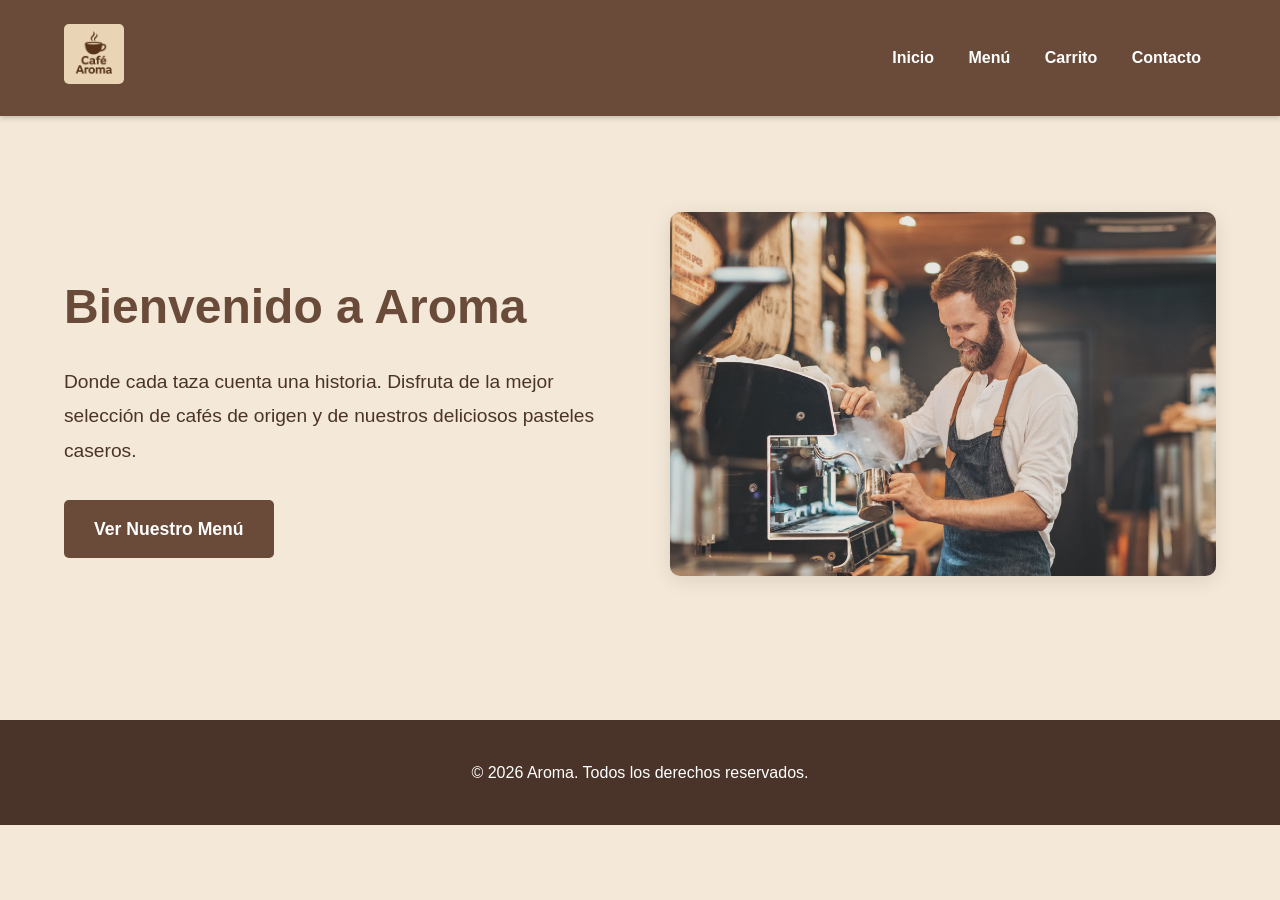
<file: Proyecto-Cafe-Aroma--main/index.html>
<!DOCTYPE html>
<html lang="es">
<head>
    <meta charset="UTF-8">
    <meta name="viewport" content="width=device-width, initial-scale=1.0">
    <title>Aroma - Tu momento de café</title>
    <link rel="stylesheet" href="style.css">
</head>
<body>
    <header>
        <nav>
            <div class="logo-container">
                <img src="img/cafe_aroma_logo.png" alt="Logo de Café Aroma" class="logo">
            </div>
            <div class="nav-links">
                <a href="index.html">Inicio</a>
                <a href="menu.html">Menú</a>
                <a href="carrito.html">Carrito</a>
                <a href="contacto.html">Contacto</a>
            </div>
        </nav>
    </header>
    <main class="home-main">
        <section class="inicio-alternativo">
            <div class="inicio-info">
                <h1>Bienvenido a Aroma</h1>
                <p>Donde cada taza cuenta una historia. Disfruta de la mejor selección de cafés de origen y de nuestros deliciosos pasteles caseros.</p>
                <a href="menu.html" class="cta-button">Ver Nuestro Menú</a>
            </div>
            <div class="inicio-imagen">
                <img src="img/cafe_interior.jpeg" alt="Interior acogedor de Café Aroma">
            </div>
        </section>
    </main>

    <footer>
        <p>&copy; 2026 Aroma. Todos los derechos reservados.</p>
    </footer>
</body>
</html>
</file>
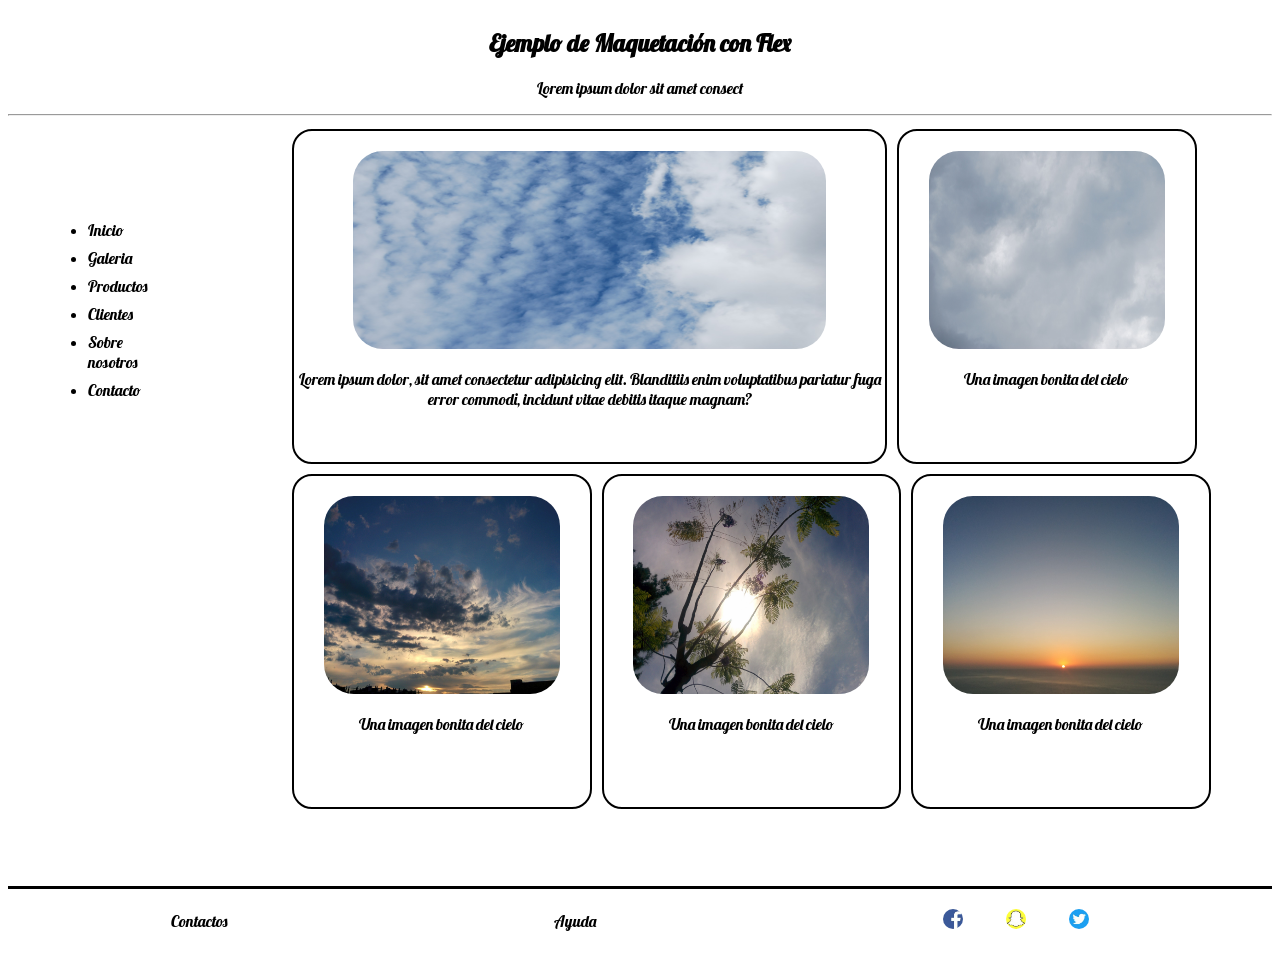
<file: 2.Ariketa/Flex/index.html>
<html lang="eus">
    <head>
        <link rel="stylesheet" href="style.css">
        <link href="https://fonts.googleapis.com/css2?family=Lobster&display=swap" rel="stylesheet">
        <title>Ejercicio Practico de Flex</title>
    </head>

    <body>
        <header>
            <h2>Ejemplo de Maquetación con Flex</h2>
            <p>Lorem ipsum dolor sit amet consect</p>
            <hr>
        </header>
        <div>
            <nav>
                <ul>
                    <li>Inicio</li>
                    <li>Galeria</li> 
                    <li>Productos</li>
                    <li>Clientes</li>
                    <li>Sobre nosotros</li>
                    <li>Contacto</li>
                </ul>
            </nav>
            <main>
                <figure id="special">
                    <img src="img/img1.jpg">
                        <figcaption>Lorem ipsum dolor, sit amet consectetur adipisicing elit. Blanditiis enim voluptatibus pariatur fuga error commodi, incidunt vitae debitis itaque magnam?</figcaption>
                </figure>
                <figure>
                    <img src="img/img2.jpg">
                        <figcaption>Una imagen bonita del cielo</figcaption>
                </figure>
                <figure>
                    <img src="img/img3.jpg">
                        <figcaption>Una imagen bonita del cielo</figcaption>
                </figure>
                <figure>
                    <img src="img/img4.jpg">
                        <figcaption>Una imagen bonita del cielo</figcaption>
                </figure>
                <figure>
                    <img src="img/img5.jpg">
                        <figcaption>Una imagen bonita del cielo</figcaption>
                </figure>
            </main>
        </div>
        <footer>
            <section>Contactos</section>
            <section>Ayuda</section>
            <section>
                <img src="img/facebook.jpg">
                <img src="img/snapchat.jpg">
                <img src="img/twitter.jpg">
            </section>
        </footer>
    </body>
</html>
</file>
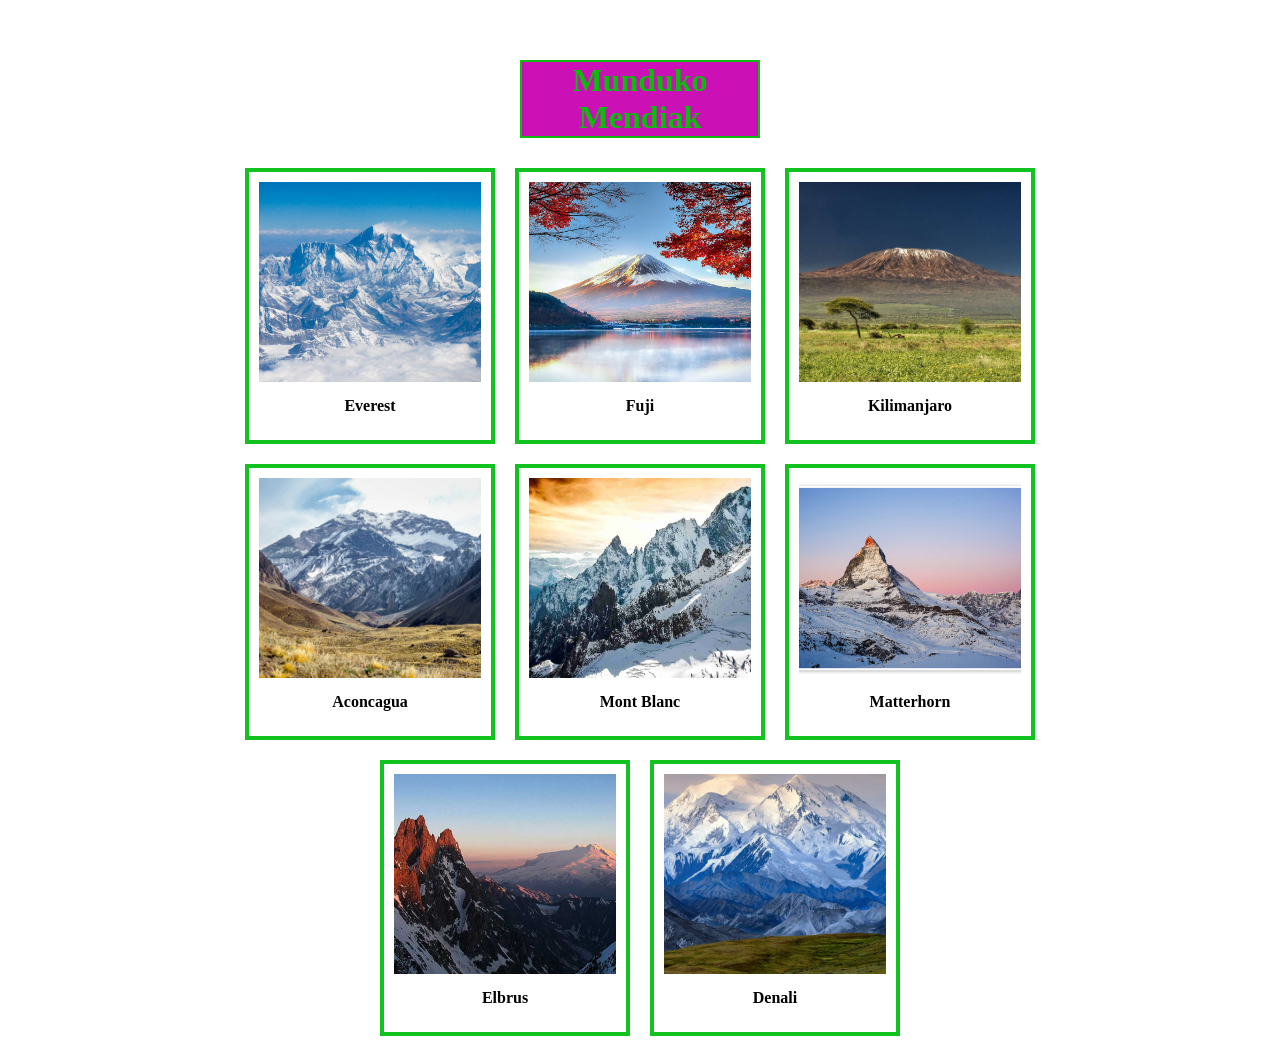
<file: 1.Ariketa/Munduko_Mediak.html>
<!DOCTYPE html>
<html lang="eus">
<head>
    <meta charset="UTF-8">
    <meta name="viewport" content="width=device-width, initial-scale=1.0">
    <title>Munduko Mendiak</title>
    <link rel="stylesheet" href="img/Style.css">

</head>
<body>

    <h1>Munduko Mendiak</h1>

    <div class="galery">

        <div class="images">
            <img src="img/everest.jpg" alt="Photo 1">
            <p>Everest</p>
        </div>
        <div class="images">
            <img src="img/fuji.jpg" alt="Photo 2">
            <p>Fuji</p>
        </div>
        <div class="images">
            <img src="img/kilimanjaro.jpg" alt="Photo 3">
            <p>Kilimanjaro</p>
        </div>


        <div class="images">
            <img src="img/aconcagua.jpg" alt="Photo 4">
            <p>Aconcagua</p>
        </div>
        <div class="images">
            <img src="img/montblanc.jpg" alt="Photo 5">
            <p>Mont Blanc</p>
        </div>
        <div class="images">
            <img src="img/matterhorn.jpg" alt="Photo 6">
            <p>Matterhorn</p>
        </div>

        <div class="images">
            <img src="img/elbrus.jpg" alt="Photo 7">
            <p>Elbrus</p>
        </div>
        <div class="images">
            <img src="img/denali.jpg" alt="Photo 8">
            <p>Denali</p>
        </div>
    </div>

</body>
</html>
</file>
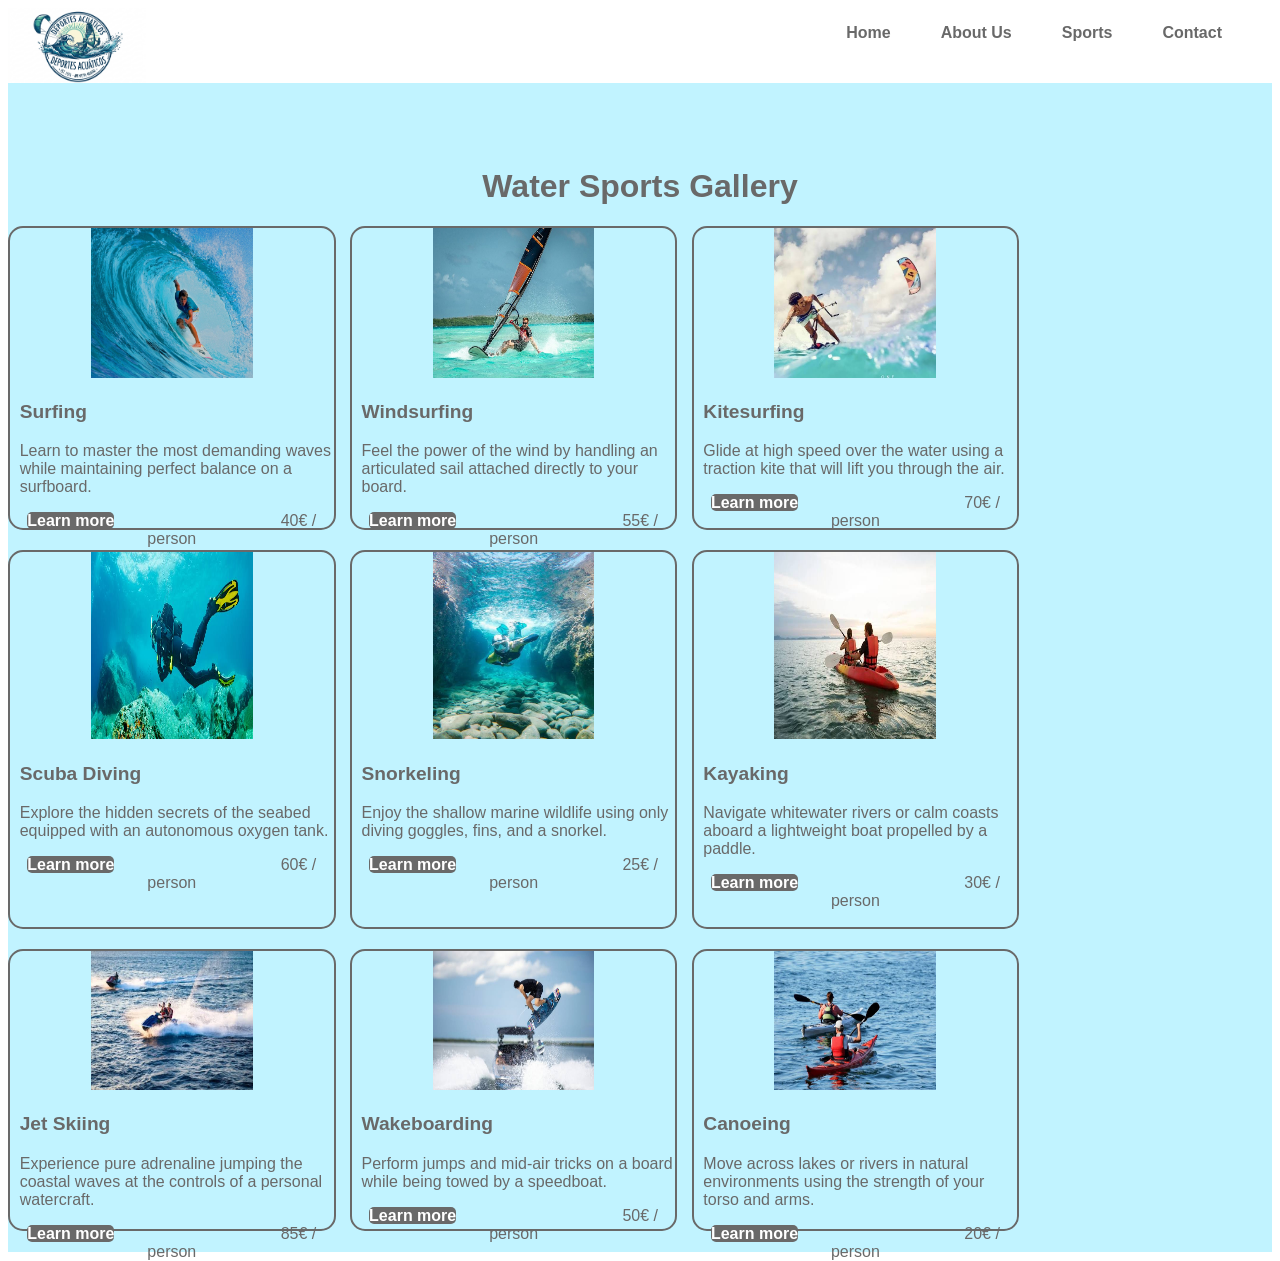
<file: 3.Ariketa/indexSimple.html>
<!DOCTYPE html>
<html lang="es">
<head>
  <meta charset="UTF-8">
  <meta name="viewport" content="width=device-width, initial-scale=1.0">
  <title>Water Sports</title>
  <link rel="stylesheet" href="styleSimpleFlex.css">
</head>
<body>

  <header>
    <img src="img/logo.png" alt="Logo">
    <nav>
      <ul>
        <li><a href="#">Home</a></li>
        <li><a href="#">About Us</a></li>
        <li><a href="#">Sports</a></li>
        <li><a href="#">Contact</a></li>
      </ul>
    </nav>
  </header>

  <main>
    <h1>Water Sports Gallery</h1>
    <section>
      <article>
        <img src="img/surf.jpg" alt="Surfing">
        <h3>Surfing</h3>
        <p>Learn to master the most demanding waves while maintaining perfect balance on a surfboard.</p>
        <footer>
          <a href="#">Learn more</a>
          <span>40€ / person</span>
        </footer>
      </article>

      <article>
        <img src="img/windsurf.jpg" alt="Windsurfing">
        <h3>Windsurfing</h3>
        <p>Feel the power of the wind by handling an articulated sail attached directly to your board.</p>
        <footer>
          <a href="#">Learn more</a>
          <span>55€ / person</span>
        </footer>
      </article>

      <article>
        <img src="img/kitesurf.jpeg" alt="Kitesurfing">
        <h3>Kitesurfing</h3>
        <p>Glide at high speed over the water using a traction kite that will lift you through the air.</p>
        <footer>
          <a href="#">Learn more</a>
          <span>70€ / person</span>
        </footer>
      </article>

      <article>
        <img src="img/buceo.jpeg" alt="Scuba Diving">
        <h3>Scuba Diving</h3>
        <p>Explore the hidden secrets of the seabed equipped with an autonomous oxygen tank.</p>
        <footer>
          <a href="#">Learn more</a>
          <span>60€ / person</span>
        </footer>
      </article>

      <article>
        <img src="img/snorkel.jpeg" alt="Snorkeling">
        <h3>Snorkeling</h3>
        <p>Enjoy the shallow marine wildlife using only diving goggles, fins, and a snorkel.</p>
        <footer>
          <a href="#">Learn more</a>
          <span>25€ / person</span>
        </footer>
      </article>

      <article>
        <img src="img/kayak.jpeg" alt="Kayaking">
        <h3>Kayaking</h3>
        <p>Navigate whitewater rivers or calm coasts aboard a lightweight boat propelled by a paddle.</p>
        <footer>
          <a href="#">Learn more</a>
          <span>30€ / person</span>
        </footer>
      </article>

      <article>
        <img src="img/moto-agua.jpeg" alt="Jet Skiing">
        <h3>Jet Skiing</h3>
        <p>Experience pure adrenaline jumping the coastal waves at the controls of a personal watercraft.</p>
        <footer>
          <a href="#">Learn more</a>
          <span>85€ / person</span>
        </footer>
      </article>

      <article>
        <img src="img/wakeboard.jpeg" alt="Wakeboarding">
        <h3>Wakeboarding</h3>
        <p>Perform jumps and mid-air tricks on a board while being towed by a speedboat.</p>
        <footer>
          <a href="#">Learn more</a>
          <span>50€ / person</span>
        </footer>
      </article>

      <article>
        <img src="img/piraguismo.jpeg" alt="Canoeing">
        <h3>Canoeing</h3>
        <p>Move across lakes or rivers in natural environments using the strength of your torso and arms.</p>
        <footer>
          <a href="#">Learn more</a>
          <span>20€ / person</span>
        </footer>
      </article>
    </section>
  </main>

</body>
</html>
</file>
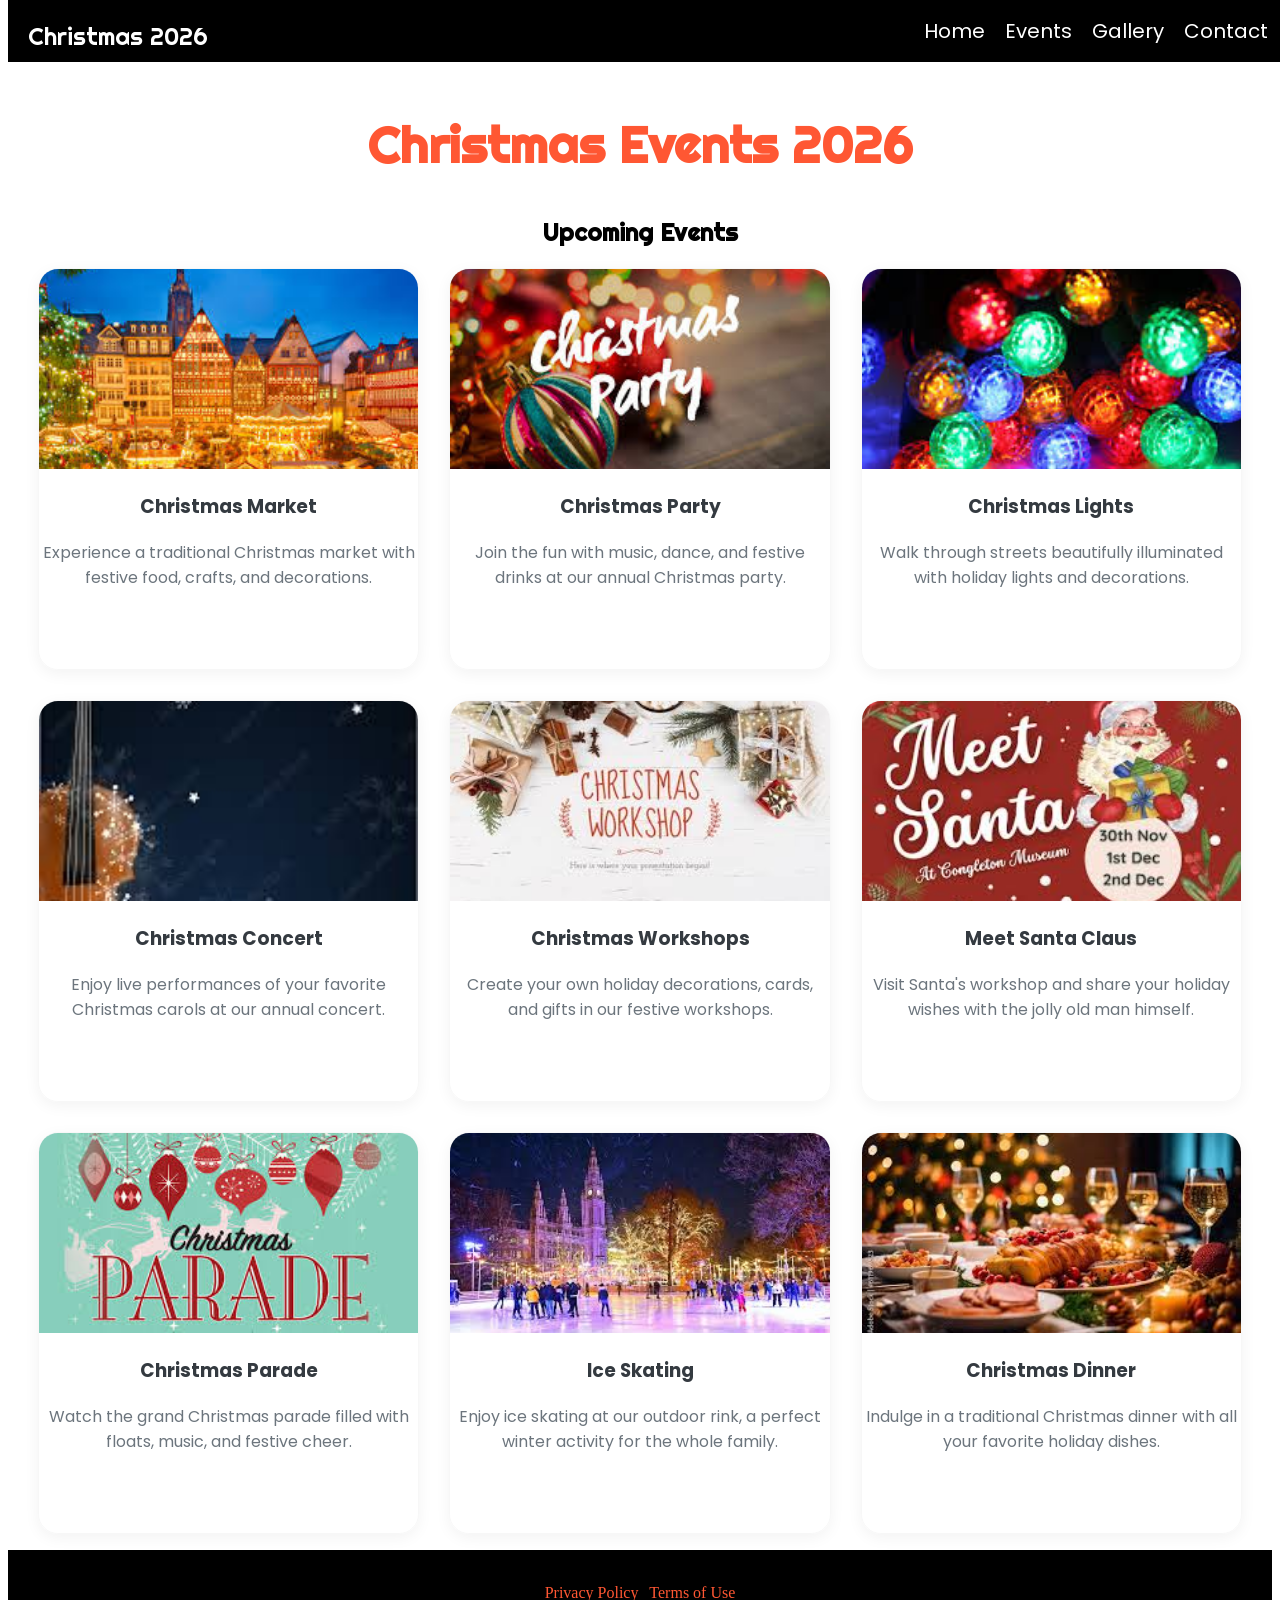
<file: 4.Ariketa/indexnuevo.html>
<!DOCTYPE html>
<html lang="en">
<head>
    <meta charset="UTF-8">
    <meta name="viewport" content="width=device-width, initial-scale=1.0">
    <title>Christmas Events 2026</title>
    <link href="https://fonts.googleapis.com/css2?family=Poppins:wght@400;600&family=Righteous&display=swap" rel="stylesheet">
    <link rel="stylesheet" href="stylenuevo.css">
</head>
<body>

    <div class="snowflake">❄</div>
    <div class="snowflake">❅</div>
    <div class="snowflake">❆</div>
    <div class="snowflake">❄</div>
    <div class="snowflake">❅</div>
    <div class="snowflake">❆</div>
    <div class="snowflake">❄</div>
    <div class="snowflake">❅</div>
    <div class="snowflake">❆</div>

    <nav class="navbar">
        <a href="#" class="logo">Christmas 2026</a>
        <ul class="nav-links">
            <li><a href="#">Home</a></li>
            <li><a href="#">Events</a></li>
            <li><a href="#">Gallery</a></li>
            <li><a href="#">Contact</a></li>
        </ul>
    </nav>

    <main class="main-container">
        <h2 class="main-title">Christmas Events 2026</h2>
        <h2 class="secondary-title">Upcoming Events</h2>

        <section class="event-grid">
            <article class="event-card">
                <img src="img/christmas market.jpeg" alt="Christmas Market">
                <div class="card-info">
                    <h3>Christmas Market</h3>
                    <p>Experience a traditional Christmas market with festive food, crafts, and decorations.</p>
                </div>
            </article>

            <article class="event-card">
                <img src="img/party.jpeg" alt="Christmas Party">
                <div class="card-info">
                    <h3>Christmas Party</h3>
                    <p>Join the fun with music, dance, and festive drinks at our annual Christmas party.</p>
                </div>
            </article>

            <article class="event-card">
                <img src="img/light.jpeg" alt="Christmas Lights">
                <div class="card-info">
                    <h3>Christmas Lights</h3>
                    <p>Walk through streets beautifully illuminated with holiday lights and decorations.</p>
                </div>
            </article>

            <article class="event-card">
                <img src="img/concert.jpeg" alt="Christmas Concert">
                <div class="card-info">
                    <h3>Christmas Concert</h3>
                    <p>Enjoy live performances of your favorite Christmas carols at our annual concert.</p>
                </div>
            </article>

            <article class="event-card">
                <img src="img/workshop.jpeg" alt="Christmas Workshops">
                <div class="card-info">
                    <h3>Christmas Workshops</h3>
                    <p>Create your own holiday decorations, cards, and gifts in our festive workshops.</p>
                </div>
            </article>

            <article class="event-card">
                <img src="img/meet santa.jpeg" alt="Meet Santa Claus">
                <div class="card-info">
                    <h3>Meet Santa Claus</h3>
                    <p>Visit Santa's workshop and share your holiday wishes with the jolly old man himself.</p>
                </div>
            </article>

            <article class="event-card">
                <img src="img/Christmas Parade.jpeg" alt="Christmas Parade">
                <div class="card-info">
                    <h3>Christmas Parade</h3>
                    <p>Watch the grand Christmas parade filled with floats, music, and festive cheer.</p>
                </div>
            </article>

            <article class="event-card">
                <img src="img/ice skating.jpeg" alt="Ice Skating">
                <div class="card-info">
                    <h3>Ice Skating</h3>
                    <p>Enjoy ice skating at our outdoor rink, a perfect winter activity for the whole family.</p>
                </div>
            </article>

            <article class="event-card">
                <img src="img/Christmas Dinner.jpeg" alt="Christmas Dinner">
                <div class="card-info">
                    <h3>Christmas Dinner</h3>
                    <p>Indulge in a traditional Christmas dinner with all your favorite holiday dishes.</p>
                </div>
            </article>
        </section>
    </main>

    <footer class="footer">
        <p>&copy; 2026 Christmas Events | All rights reserved</p>
        <p>
            <a href="#" style="color: #ff5733; text-decoration: none;">Privacy Policy</a> | 
            <a href="#" style="color: #ff5733; text-decoration: none;">Terms of Use</a>
        </p>
    </footer>

</body>
</html>
</file>
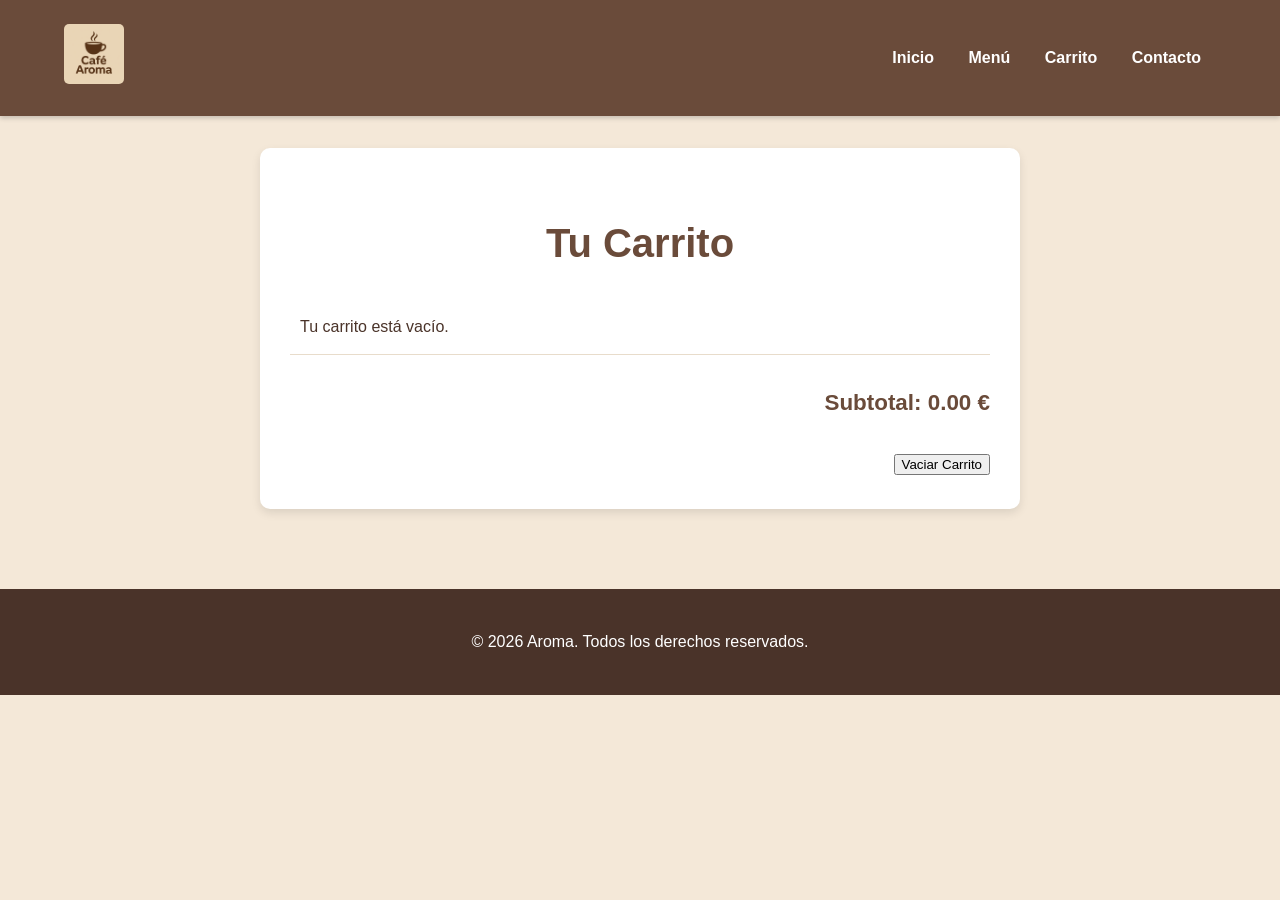
<file: Proyecto-Cafe-Aroma--main/carrito.html>
<!DOCTYPE html>
<html lang="es">
<head>
    <meta charset="UTF-8">
    <meta name="viewport" content="width=device-width, initial-scale=1.0">
    <title>Carrito - Aroma</title>
    <link rel="stylesheet" href="style.css">
</head>
<body>
    <header>
        <nav>
            <div class="logo-container">
                <img src="img/cafe_aroma_logo.png" alt="Logo de Café Aroma" class="logo">
            </div>
            <div class="nav-links">
                <a href="index.html">Inicio</a>
                <a href="menu.html">Menú</a>
                <a href="carrito.html">Carrito</a>
                <a href="contacto.html">Contacto</a>
            </div>
        </nav>
    </header>

    <main>
        <section class="carrito-container">
            <h1>Tu Carrito</h1>
            <ul id="lista-carrito">
                </ul>
            <div class="carrito-total">
                <p>Subtotal: <span id="subtotal">0.00</span> €</p>
                <button id="vaciar-carrito">Vaciar Carrito</button>
            </div>
        </section>
    </main>

    <footer>
        <p>&copy; 2026 Aroma. Todos los derechos reservados.</p>
    </footer>
    <script src="scriptV3.js" type="text/javascript"></script>
</body>
</html>
</file>
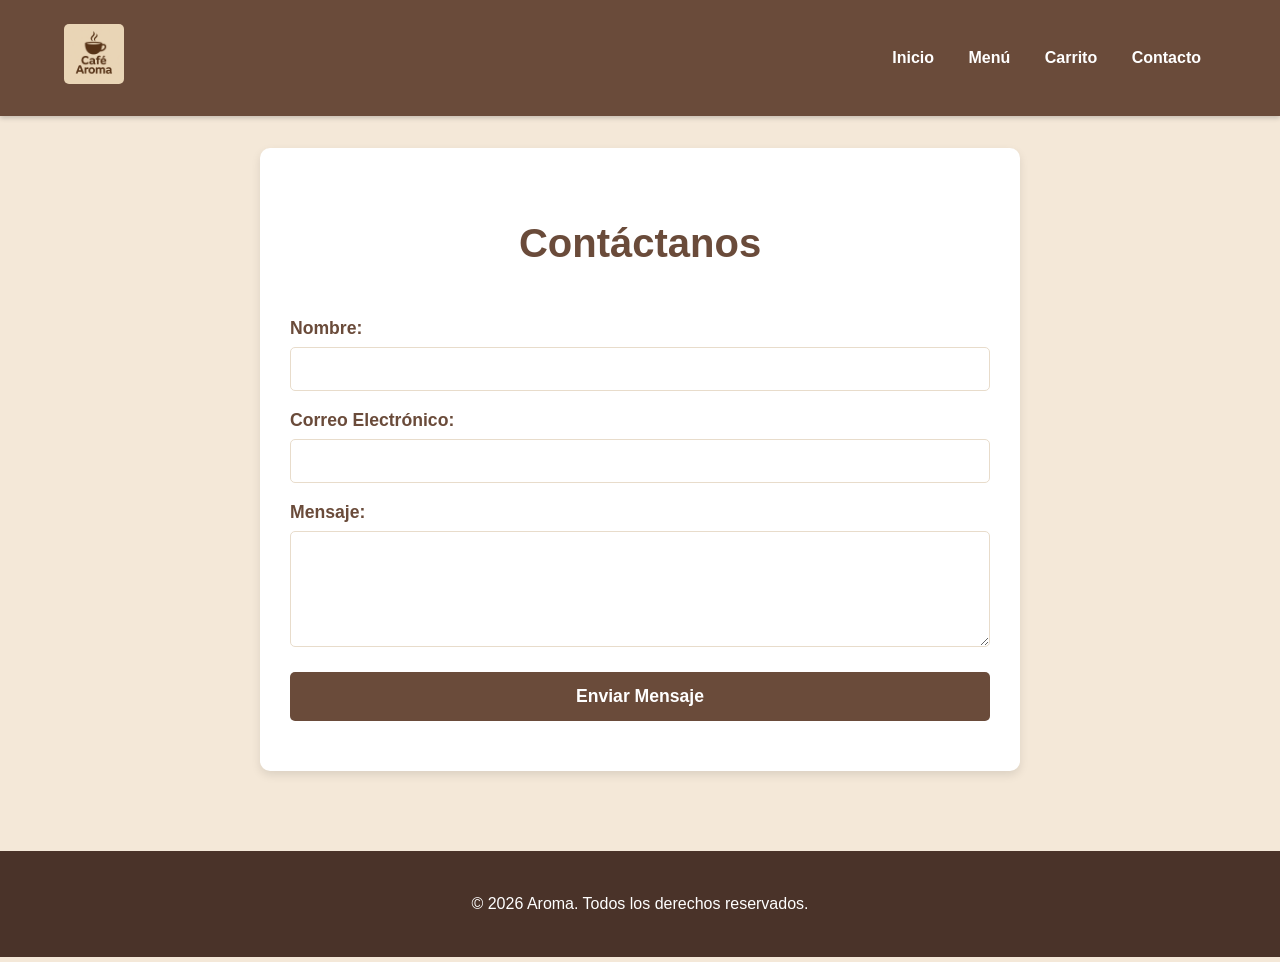
<file: Proyecto-Cafe-Aroma--main/contacto.html>
<!DOCTYPE html>
<html lang="es">
<head>
    <meta charset="UTF-8">
    <meta name="viewport" content="width=device-width, initial-scale=1.0">
    <title>Contacto - Aroma</title>
    <link href="style.css" rel="stylesheet" type="text/css"/>
</head>
<body>
    <header>
        <nav>
            <div class="logo-container">
                <img src="img/cafe_aroma_logo.png" alt="Logo de Café Aroma" class="logo">
            </div>
            <div class="nav-links">
                <a href="index.html">Inicio</a>
                <a href="menu.html">Menú</a>
                <a href="carrito.html">Carrito</a>
                <a href="contacto.html">Contacto</a>
            </div>
        </nav>
    </header>

    <main>
        <section class="contacto">
            <h1>Contáctanos</h1>
            <form id="contact-form">
                <label for="nombre">Nombre:</label>
                <input type="text" id="nombre" name="nombre" required>

                <label for="email">Correo Electrónico:</label>
                <input type="email" id="email" name="email" required>

                <label for="mensaje">Mensaje:</label>
                <textarea id="mensaje" name="mensaje" rows="5" required></textarea>

                <button type="submit">Enviar Mensaje</button>
            </form>
            <p id="mensaje-envio"></p>
        </section>
    </main>

    <footer>
        <p>&copy; 2026 Aroma. Todos los derechos reservados.</p>
    </footer>
    <script src="scriptV3.js" type="text/javascript"></script>
</body>
</html>
</file>
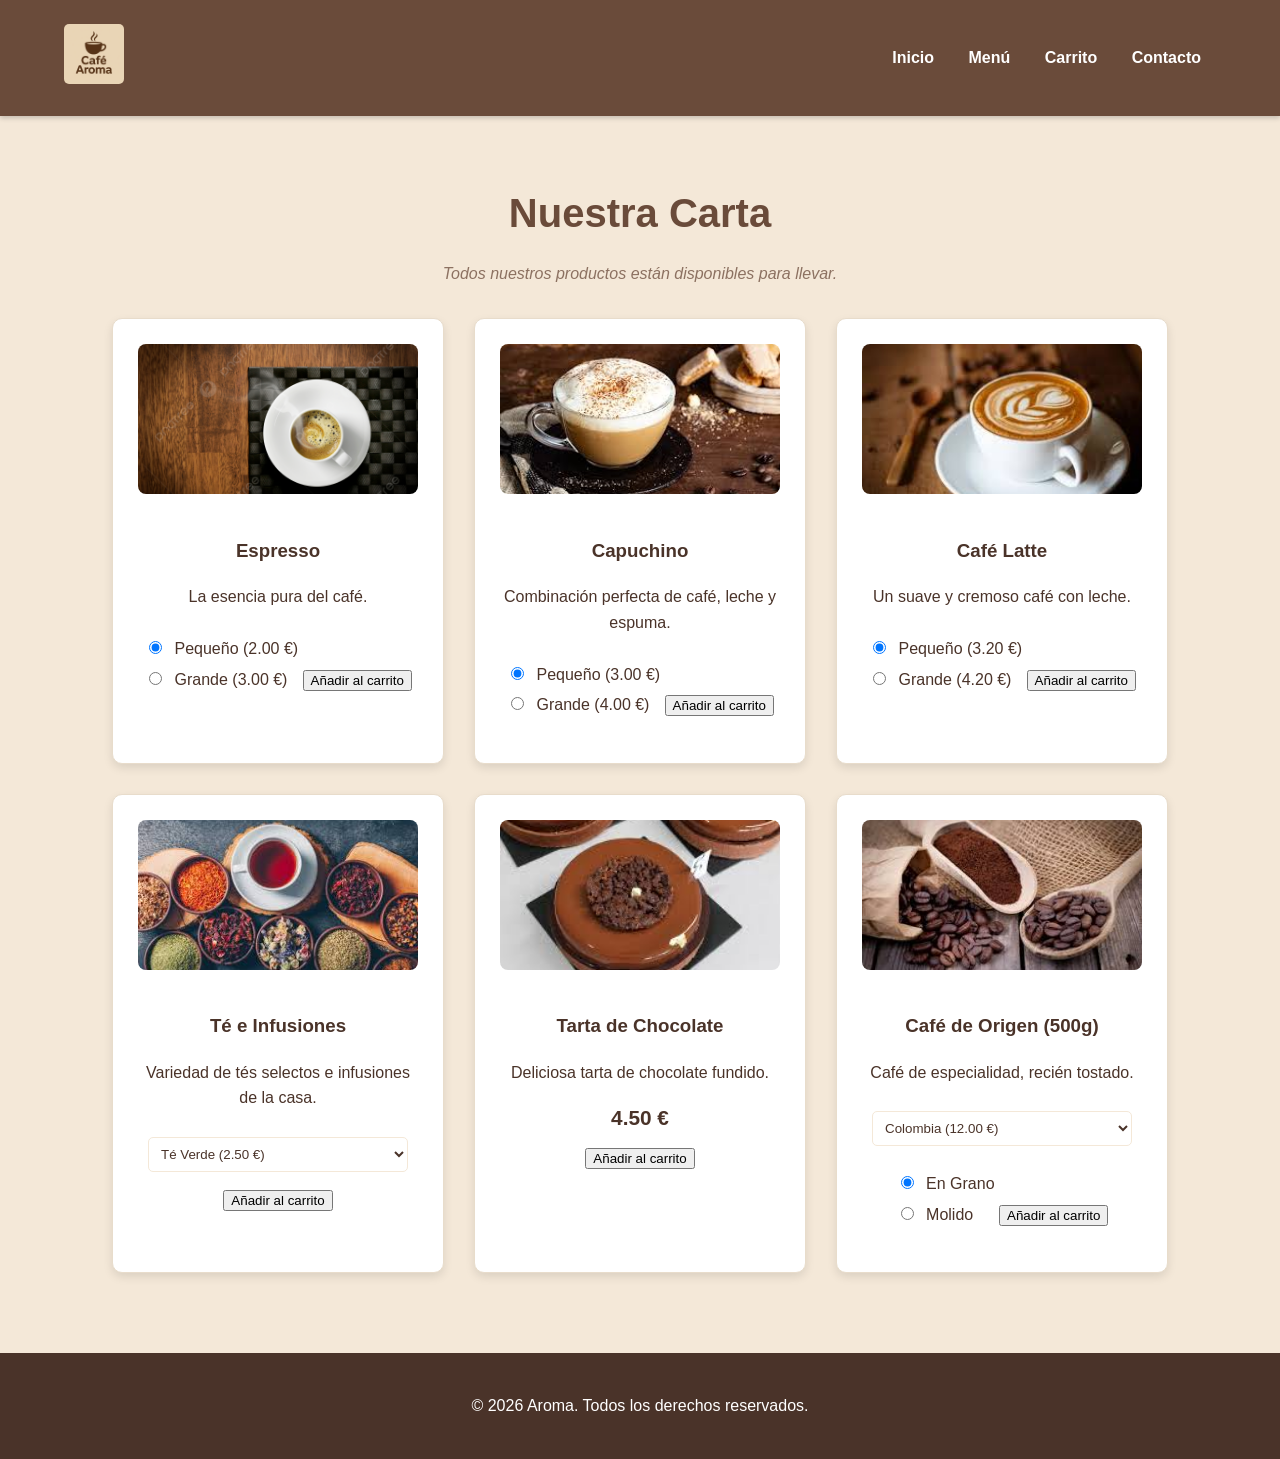
<file: Proyecto-Cafe-Aroma--main/menu.html>
<!DOCTYPE html>
<html lang="es">
<head>
    <meta charset="UTF-8">
    <meta name="viewport" content="width=device-width, initial-scale=1.0">
    <title>Menú - Aroma</title>
    <link href="style.css" rel="stylesheet" type="text/css"/>
</head>
<body>
    <header>
        <nav>
            <div class="logo-container">
                <img src="img/cafe_aroma_logo.png" alt="Logo de Café Aroma" class="logo">
            </div>
            <div class="nav-links">
                <a href="index.html">Inicio</a>
                <a href="menu.html">Menú</a>
                <a href="carrito.html">Carrito</a>
                <a href="contacto.html">Contacto</a>
            </div>
        </nav>
    </header>

    <main>
        <section class="menu">
            <h1>Nuestra Carta</h1>
            <p class="take-away-note">Todos nuestros productos están disponibles para llevar.</p>
            <div class="productos">
                <div class="producto">
                    <img src="img/espresso.jpg" alt="Espresso" class="producto-img">
                    <h3>Espresso</h3>
                    <p>La esencia pura del café.</p>
                    <div class="opciones">
                        <label>
                            <input type="radio" name="espresso-size" value="Pequeño" data-precio="2.00" checked> Pequeño (2.00 €)
                        </label>
                        <label>
                            <input type="radio" name="espresso-size" value="Grande" data-precio="3.00"> Grande (3.00 €)
                        </label>
                    </div>
                    <button class="add-to-cart" data-nombre="Espresso">Añadir al carrito</button>
                </div>

                <div class="producto">
                    <img src="img/capuchino.jpeg" alt="Capuchino" class="producto-img">
                    <h3>Capuchino</h3>
                    <p>Combinación perfecta de café, leche y espuma.</p>
                    <div class="opciones">
                        <label>
                            <input type="radio" name="capuchino-size" value="Pequeño" data-precio="3.00" checked> Pequeño (3.00 €)
                        </label>
                        <label>
                            <input type="radio" name="capuchino-size" value="Grande" data-precio="4.00"> Grande (4.00 €)
                        </label>
                    </div>
                    <button class="add-to-cart" data-nombre="Capuchino">Añadir al carrito</button>
                </div>

                <div class="producto">
                    <img src="img/cafe_latte.jpeg" alt="Café Latte" class="producto-img">
                    <h3>Café Latte</h3>
                    <p>Un suave y cremoso café con leche.</p>
                    <div class="opciones">
                        <label>
                            <input type="radio" name="latte-size" value="Pequeño" data-precio="3.20" checked> Pequeño (3.20 €)
                        </label>
                        <label>
                            <input type="radio" name="latte-size" value="Grande" data-precio="4.20"> Grande (4.20 €)
                        </label>
                    </div>
                    <button class="add-to-cart" data-nombre="Café Latte">Añadir al carrito</button>
                </div>

                <div class="producto">
                    <img src="img/te_hierbas.jpeg" alt="Té e infusiones" class="producto-img">
                    <h3>Té e Infusiones</h3>
                    <p>Variedad de tés selectos e infusiones de la casa.</p>
                    <label for="te-select">Tipo:</label>
                    <select id="te-select" class="te-select">
                        <option value="Té Verde" data-precio="2.50">Té Verde (2.50 €)</option>
                        <option value="Té Negro" data-precio="2.50">Té Negro (2.50 €)</option>
                        <option value="Infusión de Hierbas" data-precio="2.80">Infusión de Hierbas (2.80 €)</option>
                    </select>
                    <button class="add-to-cart" data-nombre="Té e Infusiones">Añadir al carrito</button>
                </div>
                
                <div class="producto">
                    <img src="img/tartas.jpeg" alt="Tartas" class="producto-img">
                    <h3>Tarta de Chocolate</h3>
                    <p>Deliciosa tarta de chocolate fundido.</p>
                    <span class="precio">4.50 €</span>
                    <button class="add-to-cart" data-nombre="Tarta de Chocolate" data-precio="4.50">Añadir al carrito</button>
                </div>
                
                <div class="producto">
                    <img src="img/cafe_grano2.jpeg" alt="Paquete de café en grano o molido" class="producto-img">
                    <h3>Café de Origen (500g)</h3>
                    <p>Café de especialidad, recién tostado.</p>
                    <label for="nacionalidad">Nacionalidad:</label>
                    <select class="nacionalidad-select">
                        <option value="Colombia" data-precio="12.00">Colombia (12.00 €)</option>
                        <option value="Etiopía" data-precio="13.50">Etiopía (13.50 €)</option>
                        <option value="Brasil" data-precio="11.00">Brasil (11.00 €)</option>
                    </select>

                    <div class="opciones">
                        <label>
                            <input type="radio" name="grano-formato" value="En Grano" checked> En Grano
                        </label>
                        <label>
                            <input type="radio" name="grano-formato" value="Molido"> Molido
                        </label>
                    </div>

                    <button class="add-to-cart" data-nombre="Café de Origen">Añadir al carrito</button>
                </div>
            </div>
        </section>
    </main>

    <footer>
        <p>&copy; 2026 Aroma. Todos los derechos reservados.</p>
    </footer>
    <script src="scriptV3.js" type="text/javascript"></script>
</body>
</html>
</file>
<file: Proyecto-Cafe-Aroma--main/style.css>
/*
 * Hoja de Estilos de Café Aroma
 */

/* --- Estilos Generales --- */

:root {
    --color-marron-oscuro: #6a4b3a;
    --color-marron-texto: #4a3329;
    --color-beige-claro: #f4e8d8;
    --color-blanco: #fff;
    --color-rojo-eliminar: #d9534f;
    --color-accent: #8c7161;
}

body {
    font-family: 'Segoe UI', Tahoma, Geneva, Verdana, sans-serif;
    margin: 0;
    padding: 0;
    background-color: var(--color-beige-claro);
    color: var(--color-marron-texto);
    line-height: 1.6;
    scroll-behavior: smooth;
}

/* --- Estilos del Encabezado (Header) y Navegación --- */

header {
    background-color: var(--color-marron-oscuro);
    color: var(--color-blanco);
    padding: 1rem 0;
    text-align: center;
    box-shadow: 0 2px 5px rgba(0,0,0,0.2);
}

header nav {
    display: flex;
    justify-content: space-between;
    align-items: center;
    padding: 0.5rem 5%;
    max-width: 1200px;
    margin: 0 auto;
}

.logo {
    height: 60px;
    border-radius: 5px;
}

.nav-links a {
    color: var(--color-blanco);
    text-decoration: none;
    margin: 0 15px;
    font-weight: 600;
    transition: color 0.3s ease-in-out;
}

.nav-links a:hover {
    color: var(--color-beige-claro);
}

main {
    padding: 2rem 5%;
    max-width: 1200px;
    margin: 0 auto;
}

/* --- ESTILOS DE LA PÁGINA DE INICIO (INDEX) --- */

.inicio-alternativo {
    display: flex;
    flex-wrap: wrap;
    align-items: center;
    gap: 40px;
    padding: 4rem 0;
}

.inicio-info {
    flex: 1;
    min-width: 300px;
    padding-right: 20px;
}

.inicio-info h1 {
    font-size: 3rem;
    color: var(--color-marron-oscuro);
    margin-bottom: 1rem;
}

.inicio-info p {
    font-size: 1.2rem;
    line-height: 1.8;
    margin-bottom: 2rem;
}

.inicio-imagen {
    flex: 1;
    min-width: 300px;
    box-shadow: 0 4px 20px rgba(0, 0, 0, 0.1);
    border-radius: 10px;
    overflow: hidden;
}

.inicio-imagen img {
    width: 100%;
    height: auto;
    display: block;
}

.cta-button {
    display: inline-block;
    background-color: var(--color-marron-oscuro);
    color: var(--color-blanco);
    padding: 15px 30px;
    border-radius: 5px;
    text-decoration: none;
    font-weight: bold;
    font-size: 1.1rem;
    transition: background-color 0.3s ease-in-out;
    border: none;
    cursor: pointer;
}

.cta-button:hover {
    background-color: var(--color-accent);
}

/* --- Estilos del Menú (Carta) --- */

.menu {
    text-align: center;
}

.menu h1 {
    font-size: 2.5rem;
    color: var(--color-marron-oscuro);
    margin-bottom: 1rem;
}

.take-away-note {
    font-style: italic;
    color: #8c7161;
    margin-bottom: 2rem;
}

.productos {
    display: flex;
    flex-wrap: wrap;
    justify-content: center;
    gap: 30px;
}

.producto {
    background-color: var(--color-blanco);
    border: 1px solid #e8dccb;
    border-radius: 10px;
    padding: 25px;
    width: 280px;
    box-shadow: 0 4px 10px rgba(0,0,0,0.1);
    transition: transform 0.2s ease-in-out;
    text-align: center;
}

.producto:hover {
    transform: translateY(-5px);
}

.producto-img {
    width: 100%;
    height: 150px;
    object-fit: cover;
    border-radius: 8px;
    margin-bottom: 15px;
}

.precio {
    font-weight: bold;
    color: var(--color-marron-texto);
    font-size: 1.3rem;
    display: block;
    margin-bottom: 10px;
}

.opciones {
    margin-top: 10px;
    margin-bottom: 15px;
    text-align: left;
    display: inline-block;
}

.opciones label {
    display: block;
    margin-bottom: 5px;
    cursor: pointer;
}

.opciones input[type="radio"] {
    margin-right: 8px;
}

.producto select {
    width: calc(100% - 20px);
    padding: 8px;
    border-radius: 5px;
    border: 1px solid var(--color-beige-claro);
    margin-top: 10px;
    margin-bottom: 15px;
    background-color: var(--color-blanco);
    color: var(--color-marron-texto);
}

/* --- Formulario de Contacto --- */

.contacto {
    background-color: var(--color-blanco);
    border-radius: 10px;
    padding: 30px;
    max-width: 700px;
    margin: 0 auto;
    box-shadow: 0 4px 10px rgba(0,0,0,0.1);
}

.contacto h1 {
    font-size: 2.5rem;
    color: var(--color-marron-oscuro);
    margin-bottom: 1.5rem;
    text-align: center;
}

.contacto form {
    display: flex;
    flex-direction: column;
}

.contacto label {
    margin-top: 15px;
    margin-bottom: 5px;
    font-weight: bold;
    color: var(--color-marron-oscuro);
    font-size: 1.1rem;
}

.contacto input, .contacto textarea {
    padding: 12px;
    border: 1px solid #e8dccb;
    border-radius: 5px;
    font-size: 1rem;
    color: var(--color-marron-texto);
}

.contacto input:focus, .contacto textarea:focus {
    outline: none;
    border-color: #8c7161;
    box-shadow: 0 0 5px rgba(139, 113, 97, 0.3);
}

.contacto button[type="submit"] {
    background-color: var(--color-marron-oscuro);
    color: var(--color-blanco);
    border: none;
    padding: 14px;
    border-radius: 5px;
    cursor: pointer;
    margin-top: 25px;
    font-size: 1.1rem;
    font-weight: bold;
    transition: background-color 0.3s ease-in-out;
}

.contacto button[type="submit"]:hover {
    background-color: #8c7161;
}

#mensaje-envio {
    text-align: center;
    margin-top: 20px;
    font-weight: bold;
    font-size: 1.1rem;
}

/* --- ESTILOS DEL CARRITO (MEJORADOS CON +/-) --- */

.carrito-container {
    background-color: var(--color-blanco);
    border-radius: 10px;
    padding: 30px;
    max-width: 700px;
    margin: 0 auto;
    box-shadow: 0 4px 10px rgba(0,0,0,0.1);
}

.carrito-container h1 {
    font-size: 2.5rem;
    color: var(--color-marron-oscuro);
    margin-bottom: 1.5rem;
    text-align: center;
}

#lista-carrito {
    list-style-type: none;
    padding: 0;
}

#lista-carrito li {
    display: flex;
    justify-content: space-between;
    align-items: center;
    flex-wrap: wrap;
    padding: 15px 10px;
    border-bottom: 1px solid #e8dccb;
}

.nombre-producto {
    flex-basis: 100%;
    font-weight: bold;
    margin-bottom: 10px;
    color: var(--color-marron-texto);
    font-size: 1.1rem;
}

.controles-cantidad {
    display: flex;
    align-items: center;
}

.controles-cantidad .cantidad-item {
    margin: 0 12px;
    font-weight: bold;
    font-size: 1.1rem;
}

.btn-sumar, .btn-restar {
    background-color: var(--color-accent);
    color: var(--color-blanco);
    border: none;
    padding: 5px 10px;
    border-radius: 5px;
    cursor: pointer;
    font-weight: bold;
    transition: background-color 0.3s ease-in-out;
}

.btn-sumar:hover, .btn-restar:hover {
    background-color: var(--color-marron-oscuro);
}

.total-producto {
    font-weight: bold;
    color: var(--color-marron-oscuro);
    font-size: 1.1rem;
}

.eliminar-item {
    background-color: var(--color-rojo-eliminar);
    color: var(--color-blanco);
    border: none;
    padding: 8px 12px;
    border-radius: 5px;
    cursor: pointer;
    font-size: 0.9rem;
    transition: background-color 0.3s ease-in-out;
}

.eliminar-item:hover {
    background-color: #c9302c;
}

.carrito-total {
    text-align: right;
    margin-top: 30px;
    font-size: 1.4rem;
    font-weight: bold;
    color: var(--color-marron-oscuro);
}

.carrito-acciones {
    display: flex;
    justify-content: space-between;
    margin-top: 20px;
}

.btn-secundario {
    background-color: #8c7161;
    color: var(--color-blanco);
    border: none;
    padding: 15px 20px;
    border-radius: 5px;
    cursor: pointer;
    font-size: 1rem;
    font-weight: bold;
    transition: background-color 0.3s ease-in-out;
}

.btn-secundario:hover {
    background-color: var(--color-marron-oscuro);
}

/* --- Pie de Página (Footer) --- */

footer {
    text-align: center;
    padding: 1.5rem 0;
    background-color: var(--color-marron-texto);
    color: var(--color-blanco);
    margin-top: 3rem;
    width: 100%;
}

/* --- Responsive para Móviles --- */

@media (max-width: 768px) {
    header nav {
        flex-direction: column;
        padding: 1rem 5%;
    }

    .nav-links {
        margin-top: 15px;
        display: flex;
        flex-wrap: wrap;
        justify-content: center;
        gap: 10px;
    }

    .nav-links a {
        margin: 0 5px;
    }
    
    .inicio-alternativo {
        flex-direction: column;
        text-align: center;
    }

    .inicio-info {
        padding-right: 0;
    }

    .productos {
        flex-direction: column;
        align-items: center;
    }

    .producto {
        width: 90%;
        max-width: 350px;
    }

    .carrito-container, .contacto {
        padding: 20px;
    }
    
    /* Para el carrito en móvil */
    #lista-carrito li {
        justify-content: center;
        gap: 10px;
    }
    .nombre-producto {
        text-align: center;
    }
    .total-producto {
        flex-basis: 100%;
        text-align: center;
        margin-top: 10px;
    }
}
</file>
<file: 2.Ariketa/Flex/style.css>
*{
    padding: 0;
    font-family: "Lobster", cursive;
}

header{
    text-align: center;
}

body{
    display: flex;
    flex-direction: column;
}

div{
    display: flex;
    flex-direction: row;
}

img{
    padding: 20px;
    border-radius: 50px;
    width: 80%;
    height: 60%;
}

main{
    padding-left: 60px;
    display: flex;
    flex-direction: row;
    flex-wrap: wrap;
}

#special{
    border: 2px solid black;
    border-radius: 20px;
    text-align: center;
    text-wrap: inherit;
    width: 60%;
}

figure{
    border: 2px solid black;
    border-radius: 20px;
    text-align: center;
    text-wrap: inherit;
    width: 30%;
    height: 50%;
    margin: 5px;
}

nav{
    padding: 80px;
}

li{
    margin-top: 8px;
}

footer{
    display: flex;
    flex-direction: row;
    align-items: center;
    border-top: 3px solid black;
    margin-top: 100px;
}

section img{
    width: 20px;
    height: 20px;
}

section{
    margin: auto;
}
</file>
<file: 1.Ariketa/img/Style.css>
* {
            box-sizing: border-box;
            margin: 0;
            padding: 0;
        }

        body {
            font-family: Arial, sans-serif;
            background-color: linear-gradient(to bottom, blue, white);
            padding: 20px;
        }

        h1 {
            text-align: center;
            margin-bottom: 30px;
            margin-top: 40px;
            margin-inline: 500px;
            color: #0cbb0c;
            border: 2px solid #0cbb0c;
            background-color: rgb(203, 17, 181);
            font-family: 'Times New Roman', Times, serif;
        }

        .galery {
            display: flex;
            flex-wrap: wrap;
            gap: 20px;
            justify-content: center;
            max-width: 1000px;
            margin: 0 auto;
        }

        .images{
            background: #fff;
            border: 4px solid #12c221;
            text-align: center;
            max-width: 250px;
            padding: 10px;
        }

        .images img {
            width: 100%;
            height: 200px;
            display: block;
            object-fit: cover;
        }

        .images p {
            padding: 15px;
            font-size: 16px;
            font-weight: bold;
            font-family: 'Times New Roman', Times, serif;
        }
</file>
<file: 3.Ariketa/styleSimpleFlex.css>
*{
    font-family:'Gill Sans', 'Gill Sans MT', Calibri, 'Trebuchet MS', sans-serif;
    color:dimgray;
    text-decoration: none;
}
/* <!-- NAVBAR --> */
header{
    display: flex;
    justify-content: space-between;
    height: 75px;
}

header ul{
    display: flex;
}

header li{
    padding-right: 50px;
    font-weight: bold;
    list-style: none;
}

/* <!-- BODY --> */
main{
    background-color:rgb(193, 243, 255);
    text-align: center;
    justify-items: center;
    padding-top: 5%;
}
/* <!-- GALERY --> */
main section{
    display: flex;
    flex-wrap: wrap;
    justify-content: space-between;
    align-content: space-between;
    width: 80%;
}
/* <!-- ARTIICLES --> */
main section article{
    border: 2px solid dimgray;
    border-radius: 15px;
    text-align: center;
    width: 32%;
    margin-bottom: 2%;
}

article img{
    overflow: hidden;
    width: 50%;
    height: 50%;
}

article h3, article p{
    text-align: left;
    padding-left: 3%;
}

article h3{
    font-size:larger;
}

article footer{
    text-align: center;
}

footer a{
    margin-right: 50%;
    background-color: dimgray;
    color: white;
    font-weight: bold;
    border-radius: 5px;
}
</file>
<file: 4.Ariketa/stylenuevo.css>
:root {
    /* Kolore nagusiak */
    --bg-primary: #f8f9fa;
    --bg-dark: #000000;
    --bg-card: #ffffff;
    
    /* Colores de marca y acento */
    --color-accent: #ff5733;
    --color-accent-hover: #e04824;
    --color-brand: #ffffff;
    
    /* Testu koloreak */
    --text-primary: #1a1a1a;
    --text-heading: #343a40;
    --text-muted: #6c757d;
    --text-light: #ffffff;
    
    /* Elur malutak */
    --snowflake-color: #ced4da;
    --snowflake-shadow: rgba(255, 255, 255, 0.8);
    
    /* Border & shadows */
    --border-card: rgba(0, 0, 0, 0.03);
    --border-card-hover: rgba(0, 0, 0, 0.1);
    --shadow-card-initial: 0 4px 15px rgba(0, 0, 0, 0.05);
    --shadow-card-hover: 0 8px 25px rgba(0, 0, 0, 0.15);
}

body>div {
    position: fixed;
    top: -50px;
    color: var(--snowflake-color);
    font-size: 1.5rem;
    text-shadow: 0 0 5px var(--snowflake-shadow);
    z-index: 999;
    pointer-events: none;
    animation: fall 10s linear infinite;
}

@keyframes fall {
    0% {
        top: -50px;
        transform: translateX(0) rotate(0deg);
        opacity: 1;
    }
    100% {
        top: 105vh;
        transform: translateX(100px) rotate(360deg);
        opacity: 0.2;
    }
}

body>div:nth-child(1) { left: 10%; animation-delay: 0s; font-size: 1.2rem; }
body>div:nth-child(2) { left: 20%; animation-delay: 2s; font-size: 1.8rem; }
body>div:nth-child(3) { left: 35%; animation-delay: 4s; font-size: 1rem; }
body>div:nth-child(4) { left: 50%; animation-delay: 1s; font-size: 2rem; }
body>div:nth-child(5) { left: 65%; animation-delay: 3s; font-size: 1.4rem; }
body>div:nth-child(6) { left: 75%; animation-delay: 5s; font-size: 1.1rem; }
body>div:nth-child(7) { left: 85%; animation-delay: 2.5s; font-size: 1.6rem; }
body>div:nth-child(8) { left: 92%; animation-delay: 0.5s; font-size: 1.3rem; }
body>div:nth-child(9) { left: 40%; animation-delay: 6s; font-size: 1.7rem; }

body{
    >div{
        position: fixed;
        top: -50px;
    }
}
nav{
    top: 0px;
    display: flex;
    justify-content: space-between;     
    align-items: center;   
    background-color: var(--bg-dark);
    position: fixed;
    width: 100%;
    z-index: 1000;
    >a{
        color: var(--text-light);
        font-family: Righteous;
        font-size: 24px;
        text-decoration: none;
        margin-top: 10px;
        margin-left: 20px;
    }
    >ul{
        display: flex;
        justify-content: space-between;
        >li{
            margin-right: 20px;
            font-family: Poppins;
            >a{
                color: var(--text-light);
                text-decoration: none;
                font-size: 20px;
            }
        }
    }
}

main{
    padding-top: 5%;
    text-align: center;
    h2{
        font-family: Righteous;
    }
    section{
        display: flex;
        flex-wrap:wrap;
        justify-content: center;
        gap: 30px;
        article{
            border-radius: 20px;
            border: 1px solid var(--border-card) ;
            box-shadow: var(--shadow-card-initial);
            width: 30%;
            height: 400px;
            overflow: hidden;
            img{
                width: 100%;
                object-fit: cover;
                height: 200px;
            }
            h3{
                font-family: Poppins;
                font-weight: bolder;
                color:var(--text-heading)
            }
            p{
                font-family: Poppins;
                color: var(--text-muted);
            }
        }
    }
}
main h2:first-child{
    color: var(--color-accent);
    font-size: 50px;
}



footer{
    background-color: var(--bg-dark);
    text-align: center;
    justify-content: space-between
}

@media (max-width: 992px) {
    main section article {
        width: 45%; 
    }
}


@media (max-width: 600px) {
    nav {
        flex-direction: column; 
        padding: 15px;
        gap: 10px;
        
        > a {
            margin-left: 0;
        }
        > ul > li {
            margin: 0 10px;
        }
    }
    
    main {
        padding-top: 120px; 
    }

    main section article {
        width: 100%; 

    }
}
</file>
